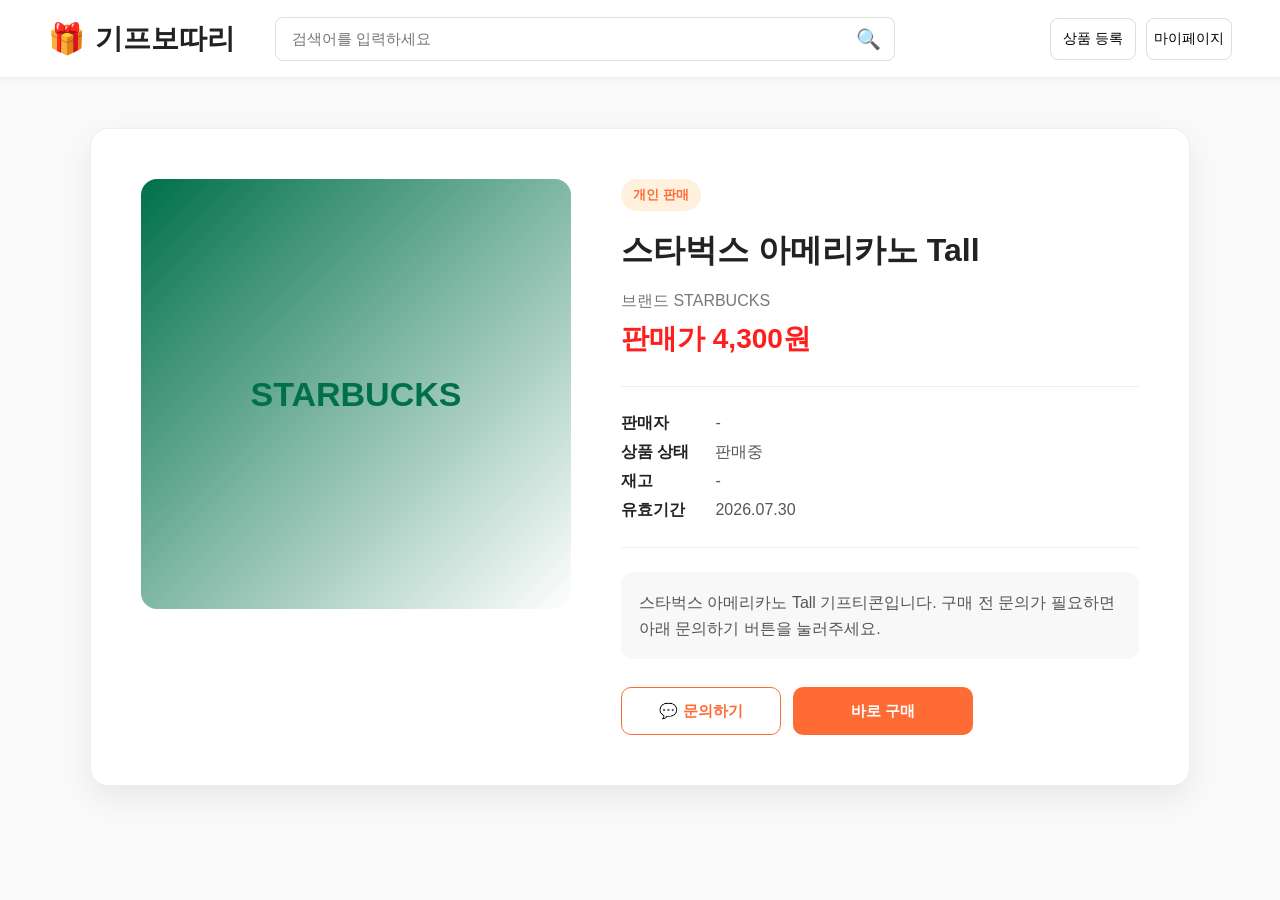
<file: src/main/resources/static/product-detail.html>
<!DOCTYPE html>
<html lang="ko">
<head>
    <meta charset="UTF-8">
    <title>상품 상세 | 기프보따리</title>
    <link rel="stylesheet" href="./css/style.css">
</head>
<body>

<header class="header">
    <div class="logo" onclick="location.href='./index.html'">
        <span class="logo-icon">🎁</span>
        <span>기프보따리</span>
    </div>

    <div class="search-box">
        <input type="text" placeholder="검색어를 입력하세요">
        <button>🔍</button>
    </div>

    <nav class="nav">
        <button onclick="goRegisterPage()">상품 등록</button>
        <button onclick="location.href='./mypage.html'">마이페이지</button>
    </nav>
</header>

<main class="detail-page">
    <section class="detail-container">

        <div id="detailImage" class="detail-image bg-starbucks">
            STARBUCKS
        </div>

        <div class="detail-info">
            <span id="detailSaleType" class="sale-badge">개인 판매</span>
            <h1 id="detailProductName">스타벅스 아메리카노 Tall</h1>

            <p id="detailBrand" class="detail-origin-price">브랜드 STARBUCKS</p>
            <p id="detailSalePrice" class="detail-sale-price">판매가 4,300원</p>

            <div class="detail-meta">
                <p><strong>판매자</strong> <span id="detailSeller">-</span></p>
                <p><strong>상품 상태</strong> <span id="detailStatus">판매중</span></p>
                <p><strong>재고</strong> <span id="detailStock">-</span></p>
                <p><strong>유효기간</strong> <span id="detailExpireAt">2026.07.30</span></p>
            </div>

            <div id="detailDescription" class="detail-description">
                스타벅스 아메리카노 Tall 기프티콘입니다.
                구매 전 문의가 필요하면 아래 문의하기 버튼을 눌러주세요.
            </div>

            <div class="detail-actions">
                <button id="chatButton" class="chat-start-btn" onclick="createChatRoom(1)">
                    💬 문의하기
                </button>
                <button id="buyButton" class="buy-btn">
                    바로 구매
                </button>
            </div>
        </div>

    </section>
</main>

<!-- 결제 모달 -->
<div id="paymentModal" class="payment-modal-bg hidden">
    <div class="payment-modal">

        <button class="payment-modal-close" onclick="closePaymentModal()">×</button>

        <h2>결제하기</h2>
        <p class="payment-subtitle">구매할 기프트카드 정보를 확인해주세요.</p>

        <div class="payment-product-box">
            <div id="paymentProductImage" class="payment-product-image bg-starbucks">
                STARBUCKS
            </div>

            <div class="payment-product-info">
                <span id="paymentProductType" class="payment-type-badge personal">개인 판매</span>
                <h3 id="paymentProductName">스타벅스 아메리카노 Tall</h3>
                <p id="paymentOriginalPrice">정가 5,000원</p>
                <strong id="paymentSalePrice">판매가 4,300원</strong>
            </div>
        </div>

        <div class="payment-price-box">
            <div class="payment-price-row">
                <span>상품 금액</span>
                <strong id="modalProductAmount">0원</strong>
            </div>

            <div class="payment-price-row">
                <span>보유 포인트</span>
                <strong id="modalPointBalance">0 P</strong>
            </div>

            <div class="payment-point-row">
                <label for="usePointInput">사용 포인트</label>
                <div>
                    <input id="usePointInput" type="number" value="0" min="0" oninput="calculatePaymentAmount()">
                    <button onclick="useAllPoint()">전액 사용</button>
                </div>
            </div>

            <div class="payment-price-row">
                <span>카드 결제 금액</span>
                <strong id="modalCardAmount">0원</strong>
            </div>

            <div class="payment-total-row">
                <span>최종 결제 금액</span>
                <strong id="modalTotalAmount">0원</strong>
            </div>
        </div>

        <label class="payment-agree">
            <input id="paymentAgree" type="checkbox">
            구매 조건을 확인했으며 결제에 동의합니다.
        </label>

        <div class="payment-warning">
            개인 판매 기프트카드는 핀번호 확인 후 단순 변심 환불이 제한될 수 있습니다.
        </div>

        <div class="payment-button-area">
            <button class="payment-cancel-btn" onclick="closePaymentModal()">취소</button>
            <button class="payment-submit-btn" onclick="requestPayment()">결제하기</button>
        </div>

    </div>
</div>

<script src="https://cdn.portone.io/v2/browser-sdk.js"></script>
<script src="./js/chat.js"></script>
<script src="./js/payment.js?v=20260701-4"></script>
<script>
    document.addEventListener("DOMContentLoaded", loadProductDetail);

    async function loadProductDetail() {
        const params = new URLSearchParams(location.search);
        const saleId = params.get("saleId");

        if (!saleId) {
            return;
        }

        try {
            const response = await fetch(`/api/v1/products/${saleId}`);
            const result = await response.json();

            if (!response.ok || result.success === false) {
                alert(result.message || "상품 정보를 불러오지 못했습니다.");
                return;
            }

            renderProductDetail(result.data);
        } catch (error) {
            console.error(error);
            alert("상품 정보를 불러오지 못했습니다.");
        }
    }

    function renderProductDetail(product) {
        const brand = product.brand || "GIFT CARD";
        const bgClass = getDetailProductBgClass(brand);
        const detailImage = document.getElementById("detailImage");

        detailImage.className = `detail-image ${bgClass}`;
        detailImage.textContent = brand;

        document.getElementById("detailSaleType").textContent =
            product.saleType === "PLATFORM" ? "관리자 판매" : "개인 판매";
        document.getElementById("detailProductName").textContent = product.productName || "상품명";
        document.getElementById("detailBrand").textContent = `브랜드 ${brand}`;
        document.getElementById("detailSalePrice").textContent =
            `판매가 ${Number(product.salePrice || 0).toLocaleString("ko-KR")}원`;
        document.getElementById("detailSeller").textContent =
            product.sellerName || product.sellerNickname || product.sellerId || "-";
        document.getElementById("detailStatus").textContent = product.saleStatus || "-";
        document.getElementById("detailStock").textContent =
            `${Number(product.stock || 0).toLocaleString("ko-KR")}개`;
        document.getElementById("detailExpireAt").textContent = product.expireAt || "-";
        document.getElementById("detailDescription").textContent =
            product.description || `${product.productName || "기프티콘"} 기프티콘입니다. 구매 전 문의가 필요하면 아래 문의하기 버튼을 눌러주세요.`;

        document.getElementById("chatButton").onclick = () => createChatRoom(product.saleId);
        document.getElementById("buyButton").onclick = () => openPaymentModal({
            saleId: product.saleId,
            productName: product.productName,
            originalPrice: product.faceValue || product.salePrice,
            salePrice: product.salePrice,
            productType: product.saleType,
            imageText: brand,
            bgClass: bgClass
        });
    }

    function getDetailProductBgClass(brand) {
        const normalizedBrand = String(brand || "").toLowerCase();

        if (normalizedBrand.includes("starbucks") || normalizedBrand.includes("스타벅스")) {
            return "bg-starbucks";
        }

        if (normalizedBrand.includes("bhc")) {
            return "bg-bhc";
        }

        if (normalizedBrand.includes("olive") || normalizedBrand.includes("올리브")) {
            return "bg-olive";
        }

        if (normalizedBrand.includes("cu")) {
            return "bg-cu";
        }

        if (normalizedBrand.includes("mega") || normalizedBrand.includes("메가박스")) {
            return "bg-megabox";
        }

        return "bg-money";
    }
</script>
</body>
</html>
</file>
<file: src/main/resources/static/css/style.css>
* {
    box-sizing: border-box;
}

body {
    margin: 0;
    font-family: Arial, "Noto Sans KR", sans-serif;
    background-color: #fafafa;
    color: #222;
}

button {
    cursor: pointer;
    border: none;
    background: none;
    font-family: inherit;
}

.header {
    height: 78px;
    padding: 0 48px;
    background: #ffffff;
    display: flex;
    align-items: center;
    gap: 40px;
    border-bottom: 1px solid #eeeeee;
    box-shadow: 0 2px 10px rgba(0, 0, 0, 0.04);
    position: sticky;
    top: 0;
    z-index: 10;
}

.logo {
    display: flex;
    align-items: center;
    gap: 10px;
    font-size: 28px;
    font-weight: 800;
    white-space: nowrap;
    cursor: pointer;
}

.logo-icon {
    font-size: 30px;
}

.search-box {
    flex: 1;
    max-width: 620px;
    height: 44px;
    border: 1px solid #dddddd;
    border-radius: 8px;
    display: flex;
    align-items: center;
    background: #ffffff;
    overflow: hidden;
}

.search-box input {
    flex: 1;
    height: 100%;
    border: none;
    outline: none;
    padding: 0 16px;
    font-size: 15px;
}

.search-box button {
    width: 52px;
    height: 100%;
    font-size: 20px;
}

.nav {
    display: flex;
    align-items: center;
    gap: 10px;
    margin-left: auto;
}

.nav button {
    min-width: 86px;
    height: 42px;
    border: 1px solid #dddddd;
    border-radius: 8px;
    background: #ffffff;
    font-size: 14px;
}

.nav button:hover {
    background: #f7f7f7;
}

.profile-btn {
    min-width: 46px !important;
    width: 46px;
    height: 46px !important;
    border-radius: 50% !important;
    font-size: 22px !important;
    background: #f0f0f0 !important;
}

.container {
    width: 100%;
    max-width: 1320px;
    margin: 0 auto;
    padding: 32px 48px 48px;
}

.hero {
    height: 205px;
    background: linear-gradient(90deg, #fff1dd 0%, #fff7ed 48%, #fff1e4 100%);
    border-radius: 16px;
    display: flex;
    align-items: center;
    justify-content: space-between;
    padding: 36px 72px;
    position: relative;
    overflow: hidden;
    margin-bottom: 38px;
}

.hero-text h1 {
    margin: 0 0 18px;
    font-size: 36px;
    line-height: 1.35;
    font-weight: 800;
}

.hero-text h1 span {
    color: #ff5a2f;
}

.hero-text p {
    margin: 0;
    color: #555;
    font-size: 16px;
}

.hero-visual {
    position: relative;
    width: 370px;
    height: 150px;
}

.gift-card {
    position: absolute;
    width: 180px;
    height: 90px;
    border-radius: 8px;
    color: white;
    font-weight: 700;
    display: flex;
    justify-content: center;
    align-items: center;
    box-shadow: 0 10px 25px rgba(0, 0, 0, 0.16);
}

.card-blue {
    right: 120px;
    top: 20px;
    background: linear-gradient(135deg, #3fa7df, #2473b6);
    transform: rotate(-6deg);
}

.card-green {
    right: 55px;
    top: 65px;
    background: linear-gradient(135deg, #2673bd, #2ab36f);
    transform: rotate(4deg);
}

.gift-box {
    position: absolute;
    right: 0;
    top: 18px;
    font-size: 86px;
}

.hero-dots {
    position: absolute;
    bottom: 18px;
    left: 50%;
    transform: translateX(-50%);
    display: flex;
    gap: 10px;
}

.hero-dots span {
    width: 10px;
    height: 10px;
    background: #d8d8d8;
    border-radius: 50%;
}

.hero-dots .active {
    background: #333;
}

.product-section {
    margin-bottom: 42px;
}

.product-section h2 {
    margin: 0 0 20px;
    font-size: 26px;
    font-weight: 800;
}

.product-grid {
    display: grid;
    grid-template-columns: repeat(6, 1fr);
    gap: 22px;
}

.product-card {
    background: #ffffff;
    border: 1px solid #eeeeee;
    border-radius: 12px;
    padding: 16px;
    box-shadow: 0 4px 12px rgba(0, 0, 0, 0.06);
    transition: 0.2s;
}

.product-card:hover {
    transform: translateY(-4px);
    box-shadow: 0 8px 22px rgba(0, 0, 0, 0.1);
}

.product-image {
    height: 122px;
    border-radius: 8px;
    margin-bottom: 14px;
    display: flex;
    justify-content: center;
    align-items: center;
    font-size: 26px;
    font-weight: 800;
    color: white;
    overflow: hidden;
}

.product-title {
    margin: 0 0 12px;
    font-size: 15px;
    font-weight: 700;
    line-height: 1.4;
    min-height: 42px;
}

.origin-price {
    margin: 0 0 8px;
    color: #666666;
    font-size: 14px;
}

.sale-price {
    margin: 0;
    color: #ff1e1e;
    font-size: 17px;
    font-weight: 800;
}

.card-footer {
    margin-top: 12px;
    display: flex;
    justify-content: flex-end;
    font-size: 22px;
    color: #666;
}

.benefit-section {
    margin-top: 34px;
    background: #ffffff;
    border-radius: 14px;
    padding: 24px 36px;
    display: grid;
    grid-template-columns: repeat(4, 1fr);
    gap: 24px;
    box-shadow: 0 4px 16px rgba(0, 0, 0, 0.04);
}

.benefit-card {
    display: flex;
    align-items: center;
    gap: 16px;
}

.benefit-icon {
    width: 46px;
    height: 46px;
    border-radius: 50%;
    background: #f0f0f0;
    display: flex;
    justify-content: center;
    align-items: center;
    font-weight: 800;
    font-size: 22px;
}

.benefit-card strong {
    font-size: 15px;
}

.benefit-card p {
    margin: 6px 0 0;
    font-size: 13px;
    color: #777;
}

.bg-starbucks {
    background: linear-gradient(135deg, #00704a 0%, #ffffff 100%);
    color: #00704a;
}

.bg-bhc {
    background: linear-gradient(135deg, #1d1d1d, #f7b500);
}

.bg-olive {
    background: linear-gradient(135deg, #8cc63f, #d9ef9f);
}

.bg-cu {
    background: linear-gradient(135deg, #4b2780, #6bc04a);
}

.bg-megabox {
    background: linear-gradient(135deg, #34125f, #59329b);
}

.bg-money {
    background: linear-gradient(135deg, #ead9bd, #b38b4c);
}

.bg-lotte {
    background: linear-gradient(135deg, #0b1d4d, #244a93);
}

.bg-happy {
    background: linear-gradient(135deg, #ffb000, #ffcf55);
}

.bg-google {
    background: linear-gradient(135deg, #101010, #2d2d2d);
}

.bg-culture {
    background: linear-gradient(135deg, #ffffff, #eeeeee);
    color: #333;
    border: 1px solid #ddd;
}

@media (max-width: 1100px) {
    .product-grid {
        grid-template-columns: repeat(4, 1fr);
    }

    .benefit-section {
        grid-template-columns: repeat(2, 1fr);
    }

    .hero {
        padding: 32px;
    }
}

@media (max-width: 760px) {
    .header {
        height: auto;
        padding: 16px;
        flex-direction: column;
        align-items: stretch;
        gap: 14px;
    }

    .nav {
        margin-left: 0;
    }

    .container {
        padding: 20px;
    }

    .hero {
        height: auto;
        flex-direction: column;
        align-items: flex-start;
    }

    .hero-visual {
        margin-top: 24px;
        width: 100%;
    }

    .product-grid {
        grid-template-columns: repeat(2, 1fr);
    }

    .benefit-section {
        grid-template-columns: 1fr;
    }
}

/* ===============================
   회원가입 페이지
================================ */

.signup-page {
    min-height: 100vh;
    background: linear-gradient(135deg, #fff7ed 0%, #ffffff 45%, #f8f8f8 100%);
    display: flex;
    justify-content: center;
    align-items: center;
    padding: 40px;
}

.signup-container {
    width: 900px;
    min-height: 520px;
}

.signup-box {
    width: 100%;
    min-height: 520px;
    background: #ffffff;
    border: 1px solid #eeeeee;
    border-radius: 18px;
    box-shadow: 0 12px 34px rgba(0, 0, 0, 0.08);
    display: grid;
    grid-template-columns: 320px 1fr;
    overflow: hidden;
}

.signup-brand {
    background: linear-gradient(180deg, #fff1dd 0%, #fff8ef 100%);
    border-right: 1px solid #eeeeee;
    display: flex;
    flex-direction: column;
    justify-content: center;
    align-items: center;
    gap: 14px;
    text-align: center;
}

.brand-logo-box {
    width: 120px;
    height: 120px;
    border: 2px solid #e2d3c5;
    border-radius: 16px;
    background: #ffffff;
    display: flex;
    justify-content: center;
    align-items: center;
    font-size: 52px;
}

.signup-brand h1 {
    margin: 0;
    font-size: 30px;
    font-weight: 800;
}

.signup-brand p {
    margin: 0;
    color: #777;
    font-size: 14px;
}

.signup-form-area {
    padding: 58px 70px;
    display: flex;
    flex-direction: column;
}

.signup-form-area h2 {
    margin: 0 0 34px;
    text-align: center;
    font-size: 26px;
    font-weight: 800;
}

.form-row {
    display: grid;
    grid-template-columns: 120px 1fr;
    align-items: center;
    gap: 16px;
    margin-bottom: 16px;
}

.form-row label {
    font-size: 14px;
    font-weight: 700;
}

.form-row input {
    height: 42px;
    border: 1px solid #dddddd;
    border-radius: 8px;
    padding: 0 14px;
    font-size: 14px;
    outline: none;
}

.form-row input:focus {
    border-color: #ff7a45;
    box-shadow: 0 0 0 3px rgba(255, 122, 69, 0.12);
}

.terms-check {
    display: flex;
    align-items: center;
    gap: 8px;
    margin: 8px 0 24px 136px;
    font-size: 14px;
    color: #444;
}

.terms-check input {
    width: 16px;
    height: 16px;
}

.signup-submit-btn {
    width: 170px;
    height: 46px;
    margin: 0 auto;
    border: none;
    border-radius: 8px;
    background: #ff6b35;
    color: #ffffff;
    font-size: 15px;
    font-weight: 700;
}

.signup-submit-btn:hover {
    background: #f05c25;
}

.login-guide {
    margin-top: 20px;
    text-align: center;
    color: #777;
    font-size: 14px;
}

.login-guide a {
    color: #ff6b35;
    font-weight: 700;
    text-decoration: none;
}

.signup-complete-box {
    width: 100%;
    min-height: 520px;
    background: #ffffff;
    border: 1px solid #eeeeee;
    border-radius: 18px;
    box-shadow: 0 12px 34px rgba(0, 0, 0, 0.08);
    display: flex;
    flex-direction: column;
    justify-content: center;
    align-items: center;
    gap: 18px;
    text-align: center;
}

.complete-icon {
    width: 120px;
    height: 120px;
    border: 3px solid #dddddd;
    border-radius: 50%;
    display: flex;
    justify-content: center;
    align-items: center;
    font-size: 58px;
    color: #ff6b35;
    margin-bottom: 8px;
}

.signup-complete-box h2 {
    margin: 0;
    font-size: 24px;
    font-weight: 800;
}

.signup-complete-box p {
    margin: 0 0 12px;
    color: #666;
}

.signup-complete-box button {
    width: 180px;
    height: 44px;
    border: none;
    border-radius: 8px;
    background: #ff6b35;
    color: #ffffff;
    font-weight: 700;
}

.signup-complete-box .home-btn {
    background: #ffffff;
    color: #333333;
    border: 1px solid #dddddd;
}

.hidden {
    display: none !important;
}

@media (max-width: 760px) {
    .signup-page {
        padding: 20px;
    }

    .signup-container {
        width: 100%;
    }

    .signup-box {
        grid-template-columns: 1fr;
    }

    .signup-brand {
        min-height: 220px;
        border-right: none;
        border-bottom: 1px solid #eeeeee;
    }

    .signup-form-area {
        padding: 36px 24px;
    }

    .form-row {
        grid-template-columns: 1fr;
        gap: 8px;
    }

    .terms-check {
        margin-left: 0;
    }
}

/* ===============================
   로그인 페이지
================================ */

.login-page {
    min-height: 100vh;
    background: linear-gradient(135deg, #fff7ed 0%, #ffffff 45%, #f8f8f8 100%);
    display: flex;
    justify-content: center;
    align-items: center;
    padding: 40px;
}

.login-container {
    width: 900px;
    min-height: 500px;
}

.login-box {
    width: 100%;
    min-height: 500px;
    background: #ffffff;
    border: 1px solid #eeeeee;
    border-radius: 18px;
    box-shadow: 0 12px 34px rgba(0, 0, 0, 0.08);
    display: grid;
    grid-template-columns: 320px 1fr;
    overflow: hidden;
}

.login-brand {
    background: linear-gradient(180deg, #fff1dd 0%, #fff8ef 100%);
    border-right: 1px solid #eeeeee;
    display: flex;
    flex-direction: column;
    justify-content: center;
    align-items: center;
    gap: 14px;
    text-align: center;
}

.login-brand h1 {
    margin: 0;
    font-size: 30px;
    font-weight: 800;
}

.login-brand p {
    margin: 0;
    color: #777;
    font-size: 14px;
}

.login-form-area {
    padding: 72px 70px;
    display: flex;
    flex-direction: column;
}

.login-form-area h2 {
    margin: 0 0 40px;
    text-align: center;
    font-size: 26px;
    font-weight: 800;
}

.login-submit-btn {
    width: 170px;
    height: 46px;
    margin: 18px auto 0;
    border: none;
    border-radius: 8px;
    background: #ff6b35;
    color: #ffffff;
    font-size: 15px;
    font-weight: 700;
}

.login-submit-btn:hover {
    background: #f05c25;
}

.signup-guide {
    margin-top: 22px;
    text-align: center;
    color: #777;
    font-size: 14px;
}

.signup-guide a {
    color: #ff6b35;
    font-weight: 700;
    text-decoration: none;
}

.home-move-btn {
    width: 170px;
    height: 42px;
    margin: 10px auto 0;
    border: 1px solid #dddddd;
    border-radius: 8px;
    background: #ffffff;
    color: #333333;
    font-weight: 700;
}

.home-move-btn:hover {
    background: #f7f7f7;
}

@media (max-width: 760px) {
    .login-page {
        padding: 20px;
    }

    .login-container {
        width: 100%;
    }

    .login-box {
        grid-template-columns: 1fr;
    }

    .login-brand {
        min-height: 220px;
        border-right: none;
        border-bottom: 1px solid #eeeeee;
    }

    .login-form-area {
        padding: 36px 24px;
    }
}

/* ===============================
   상품 등록 페이지
================================ */

.register-page {
    min-height: calc(100vh - 78px);
    background: #fafafa;
    display: flex;
    justify-content: center;
    align-items: flex-start;
    padding: 50px 24px;
}

.register-container {
    width: 980px;
    min-height: 620px;
    background: #ffffff;
    border: 1px solid #eeeeee;
    border-radius: 18px;
    box-shadow: 0 12px 34px rgba(0, 0, 0, 0.08);
    display: grid;
    grid-template-columns: 320px 1fr;
    overflow: hidden;
}

.register-brand {
    background: linear-gradient(180deg, #fff1dd 0%, #fff8ef 100%);
    border-right: 1px solid #eeeeee;
    display: flex;
    flex-direction: column;
    justify-content: center;
    align-items: center;
    gap: 14px;
    text-align: center;
}

.register-logo-box {
    width: 140px;
    height: 140px;
    border: 2px solid #e2d3c5;
    border-radius: 16px;
    background: #ffffff;
    display: flex;
    justify-content: center;
    align-items: center;
    font-size: 54px;
    overflow: hidden;
}

.register-logo-box img {
    width: 100%;
    height: 100%;
    object-fit: cover;
}

.register-brand h1 {
    margin: 0;
    font-size: 30px;
    font-weight: 800;
}

.register-brand p {
    margin: 0;
    color: #777;
    font-size: 14px;
}

.register-form-area {
    padding: 54px 70px;
}

.register-form-area h2 {
    margin: 0 0 34px;
    text-align: center;
    font-size: 26px;
    font-weight: 800;
}

.register-form-row {
    display: grid;
    grid-template-columns: 140px 1fr;
    align-items: center;
    gap: 18px;
    margin-bottom: 16px;
}

.register-form-row label {
    font-size: 14px;
    font-weight: 700;
}

.register-form-row input,
.register-form-row textarea {
    width: 100%;
    border: 1px solid #dddddd;
    border-radius: 8px;
    padding: 0 14px;
    font-size: 14px;
    outline: none;
}

.register-form-row input {
    height: 42px;
}

.register-form-row textarea {
    height: 90px;
    padding-top: 12px;
    resize: none;
}

.register-form-row input:focus,
.register-form-row textarea:focus {
    border-color: #ff7a45;
    box-shadow: 0 0 0 3px rgba(255, 122, 69, 0.12);
}

.register-button-area {
    margin-top: 30px;
    display: flex;
    justify-content: center;
    gap: 14px;
}

.file-upload-btn,
.register-submit-btn {
    width: 130px;
    height: 44px;
    border-radius: 8px;
    font-weight: 700;
    display: flex;
    align-items: center;
    justify-content: center;
}

.file-upload-btn {
    border: 1px solid #dddddd;
    background: #ffffff;
    color: #333333;
    cursor: pointer;
}

.file-upload-btn:hover {
    background: #f7f7f7;
}

.register-submit-btn {
    border: none;
    background: #ff6b35;
    color: #ffffff;
}

.register-submit-btn:hover {
    background: #f05c25;
}

@media (max-width: 760px) {
    .register-container {
        width: 100%;
        grid-template-columns: 1fr;
    }

    .register-brand {
        min-height: 240px;
        border-right: none;
        border-bottom: 1px solid #eeeeee;
    }

    .register-form-area {
        padding: 36px 24px;
    }

    .register-form-row {
        grid-template-columns: 1fr;
        gap: 8px;
    }
}

/* ===============================
   상품 상세 페이지
================================ */

.detail-page {
    min-height: calc(100vh - 78px);
    background: #fafafa;
    padding: 50px 24px;
}

.detail-container {
    max-width: 1100px;
    margin: 0 auto;
    background: #ffffff;
    border-radius: 18px;
    border: 1px solid #eeeeee;
    box-shadow: 0 12px 34px rgba(0, 0, 0, 0.08);
    display: grid;
    grid-template-columns: 430px 1fr;
    gap: 50px;
    padding: 50px;
}

.detail-image {
    height: 430px;
    border-radius: 16px;
    display: flex;
    justify-content: center;
    align-items: center;
    font-size: 34px;
    font-weight: 800;
}

.detail-info h1 {
    margin: 18px 0 18px;
    font-size: 32px;
}

.sale-badge {
    display: inline-block;
    background: #fff1dd;
    color: #ff6b35;
    padding: 7px 12px;
    border-radius: 999px;
    font-weight: 700;
    font-size: 13px;
}

.detail-origin-price {
    color: #777;
    font-size: 16px;
    margin: 0 0 8px;
}

.detail-sale-price {
    color: #ff1e1e;
    font-size: 28px;
    font-weight: 800;
    margin: 0 0 28px;
}

.detail-meta {
    border-top: 1px solid #eeeeee;
    border-bottom: 1px solid #eeeeee;
    padding: 18px 0;
    margin-bottom: 24px;
}

.detail-meta p {
    margin: 8px 0;
    color: #555;
}

.detail-meta strong {
    display: inline-block;
    width: 90px;
    color: #222;
}

.detail-description {
    background: #f8f8f8;
    padding: 18px;
    border-radius: 12px;
    line-height: 1.6;
    color: #555;
    margin-bottom: 28px;
}

.detail-actions {
    display: flex;
    gap: 12px;
}

.chat-start-btn,
.buy-btn {
    height: 48px;
    border-radius: 10px;
    font-weight: 800;
    font-size: 15px;
}

.chat-start-btn {
    width: 160px;
    background: #ffffff;
    border: 1px solid #ff6b35;
    color: #ff6b35;
}

.buy-btn {
    width: 180px;
    background: #ff6b35;
    color: #ffffff;
}

/* ===============================
   채팅 페이지
================================ */

.chat-page {
    min-height: calc(100vh - 78px);
    background: #fafafa;
    padding: 34px 24px;
}

.chat-container {
    max-width: 1180px;
    height: 720px;
    margin: 0 auto;
    background: #ffffff;
    border: 1px solid #eeeeee;
    border-radius: 18px;
    box-shadow: 0 12px 34px rgba(0, 0, 0, 0.08);
    display: grid;
    grid-template-columns: 310px 1fr;
    overflow: hidden;
}

.chat-left-panel {
    border-right: 1px solid #eeeeee;
    background: #fffdf9;
    display: flex;
    flex-direction: column;
}

.chat-product-box {
    padding: 22px;
    border-bottom: 1px solid #eeeeee;
}

.chat-product-box h3,
.chat-list-box h3 {
    margin: 0 0 16px;
    font-size: 17px;
}

.chat-product-image {
    height: 130px;
    border-radius: 12px;
    margin-bottom: 14px;
    display: flex;
    justify-content: center;
    align-items: center;
    font-weight: 800;
}

.chat-product-box h4 {
    margin: 0 0 8px;
    font-size: 16px;
}

.chat-product-box p {
    margin: 0 0 10px;
    color: #ff1e1e;
    font-weight: 800;
}

.status-selling {
    display: inline-block;
    padding: 5px 9px;
    background: #e8f7ee;
    color: #16834a;
    border-radius: 999px;
    font-size: 12px;
    font-weight: 700;
    margin-bottom: 14px;
}

.chat-product-box button {
    width: 100%;
    height: 38px;
    border-radius: 8px;
    border: 1px solid #dddddd;
    background: #ffffff;
    margin-top: 8px;
    font-weight: 700;
}

.buy-small-btn {
    background: #ff6b35 !important;
    color: #ffffff;
    border: none !important;
}

.chat-list-box {
    flex: 1;
    padding: 22px;
    overflow-y: auto;
}

.chat-room-list {
    display: flex;
    flex-direction: column;
    gap: 10px;
}

.chat-room-item {
    display: grid;
    grid-template-columns: 42px 1fr 24px;
    gap: 10px;
    align-items: center;
    padding: 12px;
    border-radius: 12px;
    cursor: pointer;
}

.chat-room-item:hover,
.chat-room-item.active {
    background: #fff1dd;
}

.chat-room-item strong {
    font-size: 14px;
}

.chat-room-item p {
    margin: 4px 0 0;
    font-size: 13px;
    color: #777;
}

.chat-avatar {
    width: 38px;
    height: 38px;
    border-radius: 50%;
    background: #ffe4cf;
    color: #ff6b35;
    display: flex;
    justify-content: center;
    align-items: center;
    font-weight: 800;
}

.chat-avatar.large {
    width: 48px;
    height: 48px;
}

.unread-count {
    width: 22px;
    height: 22px;
    background: #ff6b35;
    color: #ffffff;
    font-size: 12px;
    border-radius: 50%;
    display: flex;
    justify-content: center;
    align-items: center;
}

.leave-chat-btn {
    height: 44px;
    margin: 18px 22px 22px;
    border-radius: 8px;
    background: #ffffff;
    border: 1px solid #dddddd;
    font-weight: 700;
}

.chat-main-panel {
    display: flex;
    flex-direction: column;
    min-width: 0;
}

.chat-top {
    height: 78px;
    border-bottom: 1px solid #eeeeee;
    display: flex;
    align-items: center;
    padding: 0 26px;
}

.chat-user-info {
    display: flex;
    align-items: center;
    gap: 14px;
}

.chat-user-info h3 {
    margin: 0;
    font-size: 17px;
}

.chat-user-info p {
    margin: 5px 0 0;
    color: #16834a;
    font-size: 13px;
}

.chat-message-list {
    flex: 1;
    padding: 28px;
    background: #fbfbfb;
    overflow-y: auto;
}

.message-row {
    display: flex;
    gap: 10px;
    margin-bottom: 18px;
}

.message-row.me {
    justify-content: flex-end;
    align-items: flex-end;
}

.message-row.other {
    justify-content: flex-start;
    align-items: flex-start;
}

.message-bubble {
    max-width: 420px;
    padding: 13px 16px;
    border-radius: 16px;
    line-height: 1.5;
    font-size: 14px;
}

.message-row.me .message-bubble {
    background: #ff6b35;
    color: #ffffff;
    border-bottom-right-radius: 4px;
}

.message-row.other .message-bubble {
    background: #ffffff;
    border: 1px solid #eeeeee;
    border-bottom-left-radius: 4px;
}

.message-row.system {
    justify-content: center;
    align-items: center;
    margin: 16px 0;
}

.system-bubble {
    background: #f0f4f8;
    color: #5a6a85;
    font-size: 13px;
    font-weight: 600;
    padding: 6px 16px;
    border-radius: 999px;
    text-align: center;
    box-shadow: 0 2px 6px rgba(0, 0, 0, 0.04);
}

.message-time {
    font-size: 12px;
    color: #999999;
    margin: 0 4px;
}

.chat-input-area {
    height: 72px;
    border-top: 1px solid #eeeeee;
    display: flex;
    gap: 10px;
    padding: 14px 18px;
    background: #ffffff;
}

.chat-input-area input {
    flex: 1;
    border: 1px solid #dddddd;
    border-radius: 999px;
    padding: 0 18px;
    outline: none;
}

.chat-input-area input:focus {
    border-color: #ff7a45;
    box-shadow: 0 0 0 3px rgba(255, 122, 69, 0.12);
}

.chat-input-area button {
    width: 88px;
    border-radius: 999px;
    background: #ff6b35;
    color: #ffffff;
    font-weight: 800;
}

@media (max-width: 900px) {
    .detail-container {
        grid-template-columns: 1fr;
    }

    .chat-container {
        height: auto;
        grid-template-columns: 1fr;
    }

    .chat-left-panel {
        border-right: none;
        border-bottom: 1px solid #eeeeee;
    }

    .chat-message-list {
        min-height: 420px;
    }
}

/* ===============================
   마이페이지
================================ */

.mypage-wrap {
    max-width: 1280px;
    margin: 0 auto;
    min-height: calc(100vh - 78px);
    display: grid;
    grid-template-columns: 260px 1fr;
    gap: 28px;
    padding: 36px 48px 60px;
    background: #fafafa;
}

.mypage-sidebar {
    background: #ffffff;
    border: 1px solid #eeeeee;
    border-radius: 18px;
    box-shadow: 0 8px 24px rgba(0, 0, 0, 0.06);
    padding: 24px;
    height: fit-content;
}

.mypage-profile {
    text-align: center;
    padding-bottom: 22px;
    border-bottom: 1px solid #eeeeee;
}

.profile-circle {
    width: 78px;
    height: 78px;
    margin: 0 auto 14px;
    border-radius: 50%;
    background: #fff1dd;
    color: #ff6b35;
    display: flex;
    justify-content: center;
    align-items: center;
    font-size: 34px;
}

.mypage-profile h3 {
    margin: 0 0 6px;
    font-size: 20px;
}

.mypage-profile p {
    margin: 0;
    color: #777777;
    font-size: 13px;
    word-break: break-all;
}

.mypage-menu {
    margin-top: 22px;
    display: flex;
    flex-direction: column;
    gap: 10px;
}

.mypage-menu button {
    width: 100%;
    height: 42px;
    border-radius: 10px;
    background: #ffffff;
    border: 1px solid #eeeeee;
    color: #333333;
    font-weight: 700;
    text-align: left;
    padding: 0 16px;
}

.mypage-menu button:hover,
.mypage-menu button.active {
    background: #ff6b35;
    color: #ffffff;
    border-color: #ff6b35;
}

.mypage-main {
    min-width: 0;
}

.mypage-title-box {
    margin-bottom: 24px;
}

.mypage-title-box h1 {
    margin: 0 0 8px;
    font-size: 32px;
    font-weight: 800;
}

.mypage-title-box p {
    margin: 0;
    color: #777777;
}

.my-info-card {
    background: #ffffff;
    border: 1px solid #eeeeee;
    border-radius: 18px;
    box-shadow: 0 8px 24px rgba(0, 0, 0, 0.06);
    padding: 30px;
    margin-bottom: 28px;
}

.card-header {
    display: flex;
    justify-content: space-between;
    align-items: center;
    margin-bottom: 26px;
}

.card-header h2 {
    margin: 0;
    font-size: 24px;
}

.role-badge {
    padding: 8px 14px;
    border-radius: 999px;
    background: #fff1dd;
    color: #ff6b35;
    font-size: 13px;
    font-weight: 800;
}

.info-grid {
    display: grid;
    grid-template-columns: repeat(2, 1fr);
    gap: 18px;
}

.info-item {
    border: 1px solid #eeeeee;
    border-radius: 14px;
    padding: 18px;
    background: #fbfbfb;
}

.info-item span {
    display: block;
    color: #777777;
    font-size: 13px;
    margin-bottom: 8px;
}

.info-item strong {
    font-size: 18px;
}

.info-item.point {
    grid-column: 1 / -1;
    background: linear-gradient(90deg, #fff1dd, #fff8ef);
    border-color: #ffe1c2;
}

.info-item.point strong {
    color: #ff6b35;
    font-size: 24px;
}

.role-badge.admin {
    background: #e8f0ff;
    color: #2563eb;
}

.mypage-shortcuts {
    display: grid;
    grid-template-columns: repeat(3, 1fr);
    gap: 18px;
}

.shortcut-card {
    background: #ffffff;
    border: 1px solid #eeeeee;
    border-radius: 18px;
    box-shadow: 0 8px 24px rgba(0, 0, 0, 0.06);
    padding: 24px;
    cursor: pointer;
    transition: 0.2s;
}

.shortcut-card:hover {
    transform: translateY(-4px);
    box-shadow: 0 12px 30px rgba(0, 0, 0, 0.1);
}

.shortcut-icon {
    width: 52px;
    height: 52px;
    border-radius: 50%;
    background: #fff1dd;
    display: flex;
    justify-content: center;
    align-items: center;
    font-size: 26px;
    margin-bottom: 16px;
}

.shortcut-card h3 {
    margin: 0 0 8px;
    font-size: 18px;
}

.shortcut-card p {
    margin: 0;
    color: #777777;
    font-size: 14px;
    line-height: 1.5;
}

@media (max-width: 900px) {
    .mypage-wrap {
        grid-template-columns: 1fr;
        padding: 24px;
    }

    .info-grid {
        grid-template-columns: 1fr;
    }

    .mypage-shortcuts {
        grid-template-columns: 1fr;
    }
}

/* ===============================
   구매내역 페이지
================================ */

.purchase-filter-box {
    background: #ffffff;
    border: 1px solid #eeeeee;
    border-radius: 16px;
    padding: 18px;
    display: flex;
    gap: 10px;
    margin-bottom: 24px;
    box-shadow: 0 8px 24px rgba(0, 0, 0, 0.05);
}

.filter-btn {
    height: 38px;
    padding: 0 18px;
    border-radius: 999px;
    border: 1px solid #dddddd;
    background: #ffffff;
    font-weight: 700;
    color: #555555;
}

.filter-btn:hover,
.filter-btn.active {
    background: #ff6b35;
    border-color: #ff6b35;
    color: #ffffff;
}

.purchase-list {
    display: flex;
    flex-direction: column;
    gap: 18px;
}

.purchase-history-card {
    background: #ffffff;
    border: 1px solid #eeeeee;
    border-radius: 18px;
    box-shadow: 0 8px 24px rgba(0, 0, 0, 0.06);
    padding: 24px;
    display: grid;
    grid-template-columns: 150px 1fr 180px;
    gap: 24px;
    align-items: center;
}

.purchase-image {
    height: 130px;
    border-radius: 14px;
    display: flex;
    justify-content: center;
    align-items: center;
    font-weight: 800;
    color: #ffffff;
    text-align: center;
    padding: 12px;
}

.purchase-info h3 {
    margin: 0 0 10px;
    font-size: 21px;
}

.purchase-badges {
    display: flex;
    gap: 8px;
    margin-bottom: 14px;
}

.purchase-badge {
    display: inline-block;
    padding: 5px 10px;
    border-radius: 999px;
    font-size: 12px;
    font-weight: 800;
}

.purchase-badge.personal {
    background: #fff1dd;
    color: #ff6b35;
}

.purchase-badge.platform {
    background: #e8f0ff;
    color: #2563eb;
}

.purchase-badge.completed {
    background: #e8f7ee;
    color: #16834a;
}

.purchase-badge.pending {
    background: #fff4d6;
    color: #a86b00;
}

.purchase-detail-row {
    margin: 6px 0;
    color: #555555;
    font-size: 14px;
}

.purchase-detail-row strong {
    display: inline-block;
    width: 90px;
    color: #222222;
}

.purchase-pin-preview {
    margin-top: 14px;
    padding: 12px;
    background: #fbfbfb;
    border: 1px solid #eeeeee;
    border-radius: 10px;
    color: #444444;
    font-weight: 700;
}

.purchase-actions {
    display: flex;
    flex-direction: column;
    gap: 10px;
}

.purchase-actions button {
    height: 42px;
    border-radius: 10px;
    font-weight: 800;
}

.pin-view-btn {
    background: #ff6b35;
    color: #ffffff;
    border: none;
}

.product-view-btn,
.refund-btn {
    background: #ffffff;
    border: 1px solid #dddddd;
    color: #333333;
}

.product-view-btn:hover,
.refund-btn:hover {
    background: #f7f7f7;
}

.empty-purchase-box {
    background: #ffffff;
    border: 1px solid #eeeeee;
    border-radius: 18px;
    padding: 80px 20px;
    text-align: center;
    color: #777777;
    box-shadow: 0 8px 24px rgba(0, 0, 0, 0.05);
}

.empty-purchase-box h3 {
    color: #222222;
}

/* ===============================
   핀번호 확인 모달
================================ */

.pin-modal-bg {
    position: fixed;
    inset: 0;
    background: rgba(0, 0, 0, 0.45);
    display: flex;
    justify-content: center;
    align-items: center;
    z-index: 100;
}

.pin-modal {
    width: 520px;
    background: #ffffff;
    border-radius: 18px;
    padding: 34px;
    position: relative;
    box-shadow: 0 18px 50px rgba(0, 0, 0, 0.18);
    text-align: center;
}

.pin-modal-close {
    position: absolute;
    right: 18px;
    top: 14px;
    font-size: 28px;
    border: none;
    background: none;
    color: #666666;
}

.pin-modal h2 {
    margin: 0 0 12px;
    font-size: 26px;
}

.modal-product-name {
    margin: 0 0 22px;
    color: #666666;
}

.modal-pin-box {
    height: 72px;
    border: 1px solid #dddddd;
    border-radius: 14px;
    background: #fbfbfb;
    display: flex;
    justify-content: center;
    align-items: center;
    font-size: 22px;
    font-weight: 800;
    letter-spacing: 1px;
    margin-bottom: 18px;
}

.modal-warning {
    background: #fff1dd;
    color: #8a4b1c;
    border-radius: 12px;
    padding: 16px;
    line-height: 1.5;
    font-size: 14px;
    margin-bottom: 24px;
}

.modal-button-area {
    display: flex;
    justify-content: center;
    gap: 10px;
}

.outline-btn,
.orange-btn {
    width: 130px;
    height: 44px;
    border-radius: 10px;
    font-weight: 800;
}

.outline-btn {
    background: #ffffff;
    border: 1px solid #dddddd;
    color: #333333;
}

.orange-btn {
    background: #ff6b35;
    color: #ffffff;
    border: none;
}

.hidden {
    display: none !important;
}

@media (max-width: 900px) {
    .purchase-history-card {
        grid-template-columns: 1fr;
    }

    .purchase-image {
        height: 180px;
    }

    .purchase-actions {
        flex-direction: row;
        flex-wrap: wrap;
    }

    .purchase-actions button {
        flex: 1;
    }

    .purchase-filter-box {
        flex-wrap: wrap;
    }
}

/* ===============================
   판매내역 / 내가 판매한 상품
================================ */

.my-product-summary {
    display: grid;
    grid-template-columns: repeat(3, 1fr);
    gap: 18px;
    margin-bottom: 24px;
}

.summary-card {
    background: #ffffff;
    border: 1px solid #eeeeee;
    border-radius: 16px;
    padding: 22px;
    box-shadow: 0 8px 24px rgba(0, 0, 0, 0.05);
}

.summary-card span {
    display: block;
    color: #777777;
    font-size: 14px;
    margin-bottom: 10px;
}

.summary-card strong {
    font-size: 30px;
    color: #ff6b35;
}

.my-product-list {
    display: flex;
    flex-direction: column;
    gap: 18px;
}

.my-product-card {
    background: #ffffff;
    border: 1px solid #eeeeee;
    border-radius: 18px;
    box-shadow: 0 8px 24px rgba(0, 0, 0, 0.06);
    padding: 24px;
    display: grid;
    grid-template-columns: 150px 1fr 190px;
    gap: 24px;
    align-items: center;
}

.my-product-image {
    height: 130px;
    border-radius: 14px;
    display: flex;
    justify-content: center;
    align-items: center;
    font-weight: 800;
    color: #ffffff;
    text-align: center;
    padding: 12px;
}

.my-product-info h3 {
    margin: 0 0 10px;
    font-size: 21px;
}

.my-product-badges {
    display: flex;
    gap: 8px;
    margin-bottom: 14px;
}

.my-product-badge {
    display: inline-block;
    padding: 5px 10px;
    border-radius: 999px;
    font-size: 12px;
    font-weight: 800;
}

.my-product-badge.personal {
    background: #fff1dd;
    color: #ff6b35;
}

.my-product-badge.platform {
    background: #e8f0ff;
    color: #2563eb;
}

.my-product-badge.selling {
    background: #e8f7ee;
    color: #16834a;
}

.my-product-badge.pending {
    background: #fff7d6;
    color: #8a6100;
}

.my-product-badge.sold-out {
    background: #eeeeee;
    color: #555555;
}

.my-product-badge.expired {
    background: #ffe8e8;
    color: #d93d3d;
}

.my-product-detail-row {
    margin: 6px 0;
    color: #555555;
    font-size: 14px;
}

.my-product-detail-row strong {
    display: inline-block;
    width: 90px;
    color: #222222;
}

.my-product-pin-box {
    margin-top: 14px;
    padding: 12px;
    background: #fbfbfb;
    border: 1px solid #eeeeee;
    border-radius: 10px;
    color: #444444;
    font-weight: 700;
}

.my-product-actions {
    display: flex;
    flex-direction: column;
    gap: 10px;
}

.my-product-actions button {
    height: 42px;
    border-radius: 10px;
    font-weight: 800;
}

.edit-product-btn {
    background: #ff6b35;
    color: #ffffff;
    border: none;
}

.status-product-btn,
.view-product-btn {
    background: #ffffff;
    border: 1px solid #dddddd;
    color: #333333;
}

.delete-product-btn {
    background: #ffffff;
    border: 1px solid #ffb3b3;
    color: #d93d3d;
}

.status-product-btn:hover,
.view-product-btn:hover,
.delete-product-btn:hover {
    background: #f7f7f7;
}

.empty-my-product-box {
    background: #ffffff;
    border: 1px solid #eeeeee;
    border-radius: 18px;
    padding: 80px 20px;
    text-align: center;
    color: #777777;
    box-shadow: 0 8px 24px rgba(0, 0, 0, 0.05);
}

.empty-my-product-box h3 {
    color: #222222;
}

.empty-my-product-box button {
    margin-top: 16px;
    width: 160px;
    height: 44px;
    border-radius: 10px;
    background: #ff6b35;
    color: #ffffff;
    font-weight: 800;
}

.status-select-box {
    display: flex;
    gap: 10px;
    justify-content: center;
    margin: 24px 0;
}

.status-select-box button {
    width: 110px;
    height: 42px;
    border-radius: 10px;
    border: 1px solid #dddddd;
    background: #ffffff;
    font-weight: 800;
}

.status-select-box button:hover {
    background: #ff6b35;
    color: #ffffff;
    border-color: #ff6b35;
}

@media (max-width: 900px) {
    .my-product-summary {
        grid-template-columns: 1fr;
    }

    .my-product-card {
        grid-template-columns: 1fr;
    }

    .my-product-image {
        height: 180px;
    }

    .my-product-actions {
        flex-direction: row;
        flex-wrap: wrap;
    }

    .my-product-actions button {
        flex: 1;
    }
}

/* ===============================
   상품 수정 페이지
================================ */

.edit-page {
    min-height: calc(100vh - 78px);
    background: #fafafa;
    padding: 50px 24px;
}

.edit-container {
    max-width: 1050px;
    margin: 0 auto;
    background: #ffffff;
    border: 1px solid #eeeeee;
    border-radius: 18px;
    box-shadow: 0 12px 34px rgba(0, 0, 0, 0.08);
    display: grid;
    grid-template-columns: 320px 1fr;
    overflow: hidden;
}

.edit-left {
    background: linear-gradient(180deg, #fff1dd 0%, #fff8ef 100%);
    border-right: 1px solid #eeeeee;
    padding: 54px 32px;
    display: flex;
    flex-direction: column;
    align-items: center;
}

.edit-image-preview {
    width: 210px;
    height: 210px;
    border-radius: 18px;
    border: 2px solid #e2d3c5;
    background: #ffffff;
    display: flex;
    justify-content: center;
    align-items: center;
    font-size: 64px;
    font-weight: 800;
    overflow: hidden;
    margin-bottom: 18px;
}

.edit-image-preview img {
    width: 100%;
    height: 100%;
    object-fit: cover;
}

.edit-file-btn {
    width: 160px;
    height: 44px;
    border-radius: 10px;
    border: 1px solid #dddddd;
    background: #ffffff;
    display: flex;
    justify-content: center;
    align-items: center;
    font-weight: 800;
    cursor: pointer;
}

.edit-file-btn:hover {
    background: #f7f7f7;
}

.edit-notice {
    width: 100%;
    margin-top: 30px;
    background: #ffffff;
    border: 1px solid #eeeeee;
    border-radius: 14px;
    padding: 18px;
}

.edit-notice strong {
    display: block;
    margin-bottom: 8px;
    color: #ff6b35;
}

.edit-notice p {
    margin: 0;
    color: #666666;
    font-size: 14px;
    line-height: 1.5;
}

.edit-form-area {
    padding: 52px 70px;
}

.edit-form-area h1 {
    margin: 0 0 8px;
    font-size: 30px;
    font-weight: 800;
}

.edit-subtitle {
    margin: 0 0 34px;
    color: #777777;
}

.edit-form-row {
    display: grid;
    grid-template-columns: 130px 1fr;
    align-items: center;
    gap: 18px;
    margin-bottom: 16px;
}

.edit-form-row label {
    font-size: 14px;
    font-weight: 800;
}

.edit-form-row input,
.edit-form-row select,
.edit-form-row textarea {
    width: 100%;
    border: 1px solid #dddddd;
    border-radius: 8px;
    padding: 0 14px;
    font-size: 14px;
    outline: none;
    background: #ffffff;
}

.edit-form-row input,
.edit-form-row select {
    height: 42px;
}

.edit-form-row textarea {
    height: 110px;
    padding-top: 12px;
    resize: none;
}

.edit-form-row input:focus,
.edit-form-row select:focus,
.edit-form-row textarea:focus {
    border-color: #ff7a45;
    box-shadow: 0 0 0 3px rgba(255, 122, 69, 0.12);
}

.edit-button-area {
    margin-top: 32px;
    display: flex;
    justify-content: flex-end;
    gap: 10px;
}

.edit-button-area button {
    width: 120px;
    height: 44px;
    border-radius: 10px;
    font-weight: 800;
}

.edit-cancel-btn {
    background: #ffffff;
    border: 1px solid #dddddd;
    color: #333333;
}

.edit-delete-btn {
    background: #ffffff;
    border: 1px solid #ffb3b3;
    color: #d93d3d;
}

.edit-submit-btn {
    background: #ff6b35;
    color: #ffffff;
    border: none;
}

.edit-cancel-btn:hover,
.edit-delete-btn:hover {
    background: #f7f7f7;
}

.edit-submit-btn:hover {
    background: #f05c25;
}

@media (max-width: 900px) {
    .edit-container {
        grid-template-columns: 1fr;
    }

    .edit-left {
        border-right: none;
        border-bottom: 1px solid #eeeeee;
    }

    .edit-form-area {
        padding: 36px 24px;
    }

    .edit-form-row {
        grid-template-columns: 1fr;
        gap: 8px;
    }

    .edit-button-area {
        flex-direction: column;
    }

    .edit-button-area button {
        width: 100%;
    }
}

/* ===============================
   검색 결과 페이지
================================ */

.search-page {
    max-width: 1280px;
    margin: 0 auto;
    min-height: calc(100vh - 78px);
    padding: 38px 48px 70px;
    background: #fafafa;
}

.search-title-box {
    margin-bottom: 26px;
}

.search-title-box h1 {
    margin: 0 0 10px;
    font-size: 32px;
    font-weight: 800;
}

.search-title-box p {
    margin: 0;
    color: #666666;
    font-size: 16px;
}

.search-title-box strong {
    color: #ff6b35;
}

.popular-keyword-box {
    background: #ffffff;
    border: 1px solid #eeeeee;
    border-radius: 16px;
    padding: 22px;
    margin-bottom: 22px;
    box-shadow: 0 8px 24px rgba(0, 0, 0, 0.05);
}

.popular-keyword-box h2 {
    margin: 0 0 16px;
    font-size: 20px;
}

.popular-keyword-list {
    display: flex;
    flex-wrap: wrap;
    gap: 10px;
}

.popular-keyword {
    height: 36px;
    padding: 0 16px;
    border-radius: 999px;
    border: 1px solid #dddddd;
    background: #ffffff;
    color: #444444;
    font-weight: 700;
}

.popular-keyword:hover {
    background: #fff1dd;
    color: #ff6b35;
    border-color: #ffb37f;
}

.search-filter-box {
    background: #ffffff;
    border: 1px solid #eeeeee;
    border-radius: 16px;
    padding: 18px;
    display: flex;
    align-items: center;
    gap: 10px;
    margin-bottom: 18px;
    box-shadow: 0 8px 24px rgba(0, 0, 0, 0.05);
}

.search-filter-box select {
    margin-left: auto;
    width: 140px;
    height: 38px;
    border: 1px solid #dddddd;
    border-radius: 8px;
    padding: 0 10px;
    outline: none;
    background: #ffffff;
    font-weight: 700;
}

.search-result-info {
    margin: 0 0 18px;
    color: #555555;
    font-weight: 700;
}

.search-product-grid {
    display: grid;
    grid-template-columns: repeat(5, 1fr);
    gap: 22px;
}

.search-product-card {
    background: #ffffff;
    border: 1px solid #eeeeee;
    border-radius: 14px;
    padding: 16px;
    box-shadow: 0 6px 18px rgba(0, 0, 0, 0.06);
    cursor: pointer;
    transition: 0.2s;
}

.search-product-card:hover {
    transform: translateY(-4px);
    box-shadow: 0 10px 26px rgba(0, 0, 0, 0.1);
}

.search-product-image {
    height: 140px;
    border-radius: 10px;
    margin-bottom: 14px;
    display: flex;
    justify-content: center;
    align-items: center;
    font-weight: 800;
    color: #ffffff;
    text-align: center;
    padding: 12px;
}

.search-product-type {
    display: inline-block;
    padding: 5px 9px;
    border-radius: 999px;
    font-size: 12px;
    font-weight: 800;
    margin-bottom: 10px;
}

.search-product-type.personal {
    background: #fff1dd;
    color: #ff6b35;
}

.search-product-type.platform {
    background: #e8f0ff;
    color: #2563eb;
}

.search-product-card h3 {
    margin: 0 0 12px;
    font-size: 16px;
    line-height: 1.4;
    min-height: 44px;
}

.search-origin-price {
    margin: 0 0 7px;
    color: #777777;
    font-size: 14px;
}

.search-sale-price {
    margin: 0 0 10px;
    color: #ff1e1e;
    font-size: 18px;
    font-weight: 800;
}

.search-product-meta {
    display: flex;
    justify-content: space-between;
    color: #777777;
    font-size: 13px;
}

.empty-search-box {
    grid-column: 1 / -1;
    background: #ffffff;
    border: 1px solid #eeeeee;
    border-radius: 18px;
    padding: 90px 20px;
    text-align: center;
    color: #777777;
    box-shadow: 0 8px 24px rgba(0, 0, 0, 0.05);
}

.empty-search-box h3 {
    margin: 0 0 10px;
    color: #222222;
    font-size: 22px;
}

@media (max-width: 1100px) {
    .search-product-grid {
        grid-template-columns: repeat(3, 1fr);
    }
}

@media (max-width: 760px) {
    .search-page {
        padding: 24px;
    }

    .search-product-grid {
        grid-template-columns: repeat(2, 1fr);
    }

    .search-filter-box {
        flex-wrap: wrap;
    }

    .search-filter-box select {
        width: 100%;
        margin-left: 0;
    }
}

/* ===============================
   결제 모달
================================ */

.payment-modal-bg {
    position: fixed;
    inset: 0;
    background: rgba(0, 0, 0, 0.48);
    display: flex;
    justify-content: center;
    align-items: center;
    z-index: 200;
}

.payment-modal {
    width: 560px;
    max-height: 90vh;
    overflow-y: auto;
    background: #ffffff;
    border-radius: 18px;
    padding: 34px;
    position: relative;
    box-shadow: 0 18px 50px rgba(0, 0, 0, 0.2);
}

.payment-modal-close {
    position: absolute;
    top: 14px;
    right: 18px;
    border: none;
    background: none;
    font-size: 30px;
    color: #666666;
}

.payment-modal h2 {
    margin: 0 0 8px;
    font-size: 28px;
    font-weight: 800;
    text-align: center;
}

.payment-subtitle {
    margin: 0 0 24px;
    color: #777777;
    text-align: center;
}

.payment-product-box {
    display: grid;
    grid-template-columns: 130px 1fr;
    gap: 18px;
    padding: 18px;
    border: 1px solid #eeeeee;
    border-radius: 16px;
    background: #fbfbfb;
    margin-bottom: 22px;
}

.payment-product-image {
    height: 120px;
    border-radius: 12px;
    display: flex;
    justify-content: center;
    align-items: center;
    font-weight: 800;
    color: #ffffff;
    text-align: center;
    padding: 10px;
}

.payment-product-info h3 {
    margin: 10px 0 10px;
    font-size: 18px;
}

.payment-product-info p {
    margin: 0 0 8px;
    color: #777777;
}

.payment-product-info strong {
    color: #ff1e1e;
    font-size: 20px;
}

.payment-type-badge {
    display: inline-block;
    padding: 5px 10px;
    border-radius: 999px;
    font-size: 12px;
    font-weight: 800;
}

.payment-type-badge.personal {
    background: #fff1dd;
    color: #ff6b35;
}

.payment-type-badge.platform {
    background: #e8f0ff;
    color: #2563eb;
}

.payment-price-box {
    border: 1px solid #eeeeee;
    border-radius: 16px;
    padding: 20px;
    margin-bottom: 18px;
}

.payment-price-row,
.payment-total-row {
    display: flex;
    justify-content: space-between;
    align-items: center;
    margin-bottom: 14px;
    color: #444444;
}

.payment-price-row strong {
    font-size: 16px;
}

.payment-point-row {
    margin: 16px 0;
}

.payment-point-row label {
    display: block;
    font-weight: 800;
    margin-bottom: 8px;
}

.payment-point-row div {
    display: flex;
    gap: 8px;
}

.payment-point-row input {
    flex: 1;
    height: 42px;
    border: 1px solid #dddddd;
    border-radius: 8px;
    padding: 0 12px;
    outline: none;
}

.payment-point-row input:focus {
    border-color: #ff7a45;
    box-shadow: 0 0 0 3px rgba(255, 122, 69, 0.12);
}

.payment-point-row button {
    width: 92px;
    height: 42px;
    border-radius: 8px;
    background: #ffffff;
    border: 1px solid #dddddd;
    font-weight: 800;
}

.payment-total-row {
    border-top: 1px solid #eeeeee;
    padding-top: 16px;
    margin-bottom: 0;
}

.payment-total-row strong {
    color: #ff6b35;
    font-size: 24px;
}

.payment-agree {
    display: flex;
    align-items: center;
    gap: 8px;
    margin-bottom: 14px;
    font-size: 14px;
    color: #444444;
}

.payment-agree input {
    width: 16px;
    height: 16px;
}

.payment-warning {
    background: #fff1dd;
    color: #8a4b1c;
    border-radius: 12px;
    padding: 14px;
    font-size: 14px;
    line-height: 1.5;
    margin-bottom: 22px;
}

.payment-button-area {
    display: flex;
    justify-content: flex-end;
    gap: 10px;
}

.payment-button-area button {
    width: 130px;
    height: 44px;
    border-radius: 10px;
    font-weight: 800;
}

.payment-cancel-btn {
    background: #ffffff;
    border: 1px solid #dddddd;
    color: #333333;
}

.payment-submit-btn {
    background: #ff6b35;
    color: #ffffff;
    border: none;
}

.payment-cancel-btn:hover {
    background: #f7f7f7;
}

.payment-submit-btn:hover {
    background: #f05c25;
}

@media (max-width: 640px) {
    .payment-modal {
        width: calc(100% - 32px);
        padding: 28px 22px;
    }

    .payment-product-box {
        grid-template-columns: 1fr;
    }

    .payment-button-area {
        flex-direction: column;
    }

    .payment-button-area button {
        width: 100%;
    }
}

/* ===============================
   환불 요청 모달
================================ */

.refund-modal-bg {
    position: fixed;
    inset: 0;
    background: rgba(0, 0, 0, 0.45);
    display: flex;
    justify-content: center;
    align-items: center;
    z-index: 120;
}

.refund-modal {
    width: 540px;
    background: #ffffff;
    border-radius: 18px;
    padding: 34px;
    position: relative;
    box-shadow: 0 18px 50px rgba(0, 0, 0, 0.18);
}

.refund-modal-close {
    position: absolute;
    right: 18px;
    top: 14px;
    font-size: 28px;
    border: none;
    background: none;
    color: #666666;
}

.refund-modal h2 {
    margin: 0 0 12px;
    font-size: 26px;
    font-weight: 800;
    text-align: center;
}

.refund-info-box {
    border: 1px solid #eeeeee;
    border-radius: 14px;
    padding: 18px;
    background: #fbfbfb;
    margin-bottom: 22px;
}

.refund-info-box div {
    display: flex;
    justify-content: space-between;
    margin-bottom: 12px;
}

.refund-info-box div:last-child {
    margin-bottom: 0;
}

.refund-info-box span {
    color: #666666;
}

.refund-info-box strong {
    color: #222222;
}

.refund-form-row {
    margin-bottom: 16px;
}

.refund-form-row label {
    display: block;
    font-weight: 800;
    margin-bottom: 8px;
}

.refund-form-row select,
.refund-form-row textarea {
    width: 100%;
    border: 1px solid #dddddd;
    border-radius: 10px;
    padding: 0 14px;
    font-size: 14px;
    outline: none;
    background: #ffffff;
}

.refund-form-row select {
    height: 42px;
}

.refund-form-row textarea {
    height: 110px;
    padding-top: 12px;
    resize: none;
}

.refund-form-row select:focus,
.refund-form-row textarea:focus {
    border-color: #ff7a45;
    box-shadow: 0 0 0 3px rgba(255, 122, 69, 0.12);
}

.refund-warning {
    background: #fff1dd;
    color: #8a4b1c;
    border-radius: 12px;
    padding: 14px;
    line-height: 1.5;
    font-size: 14px;
    margin-bottom: 24px;
}
</file>
